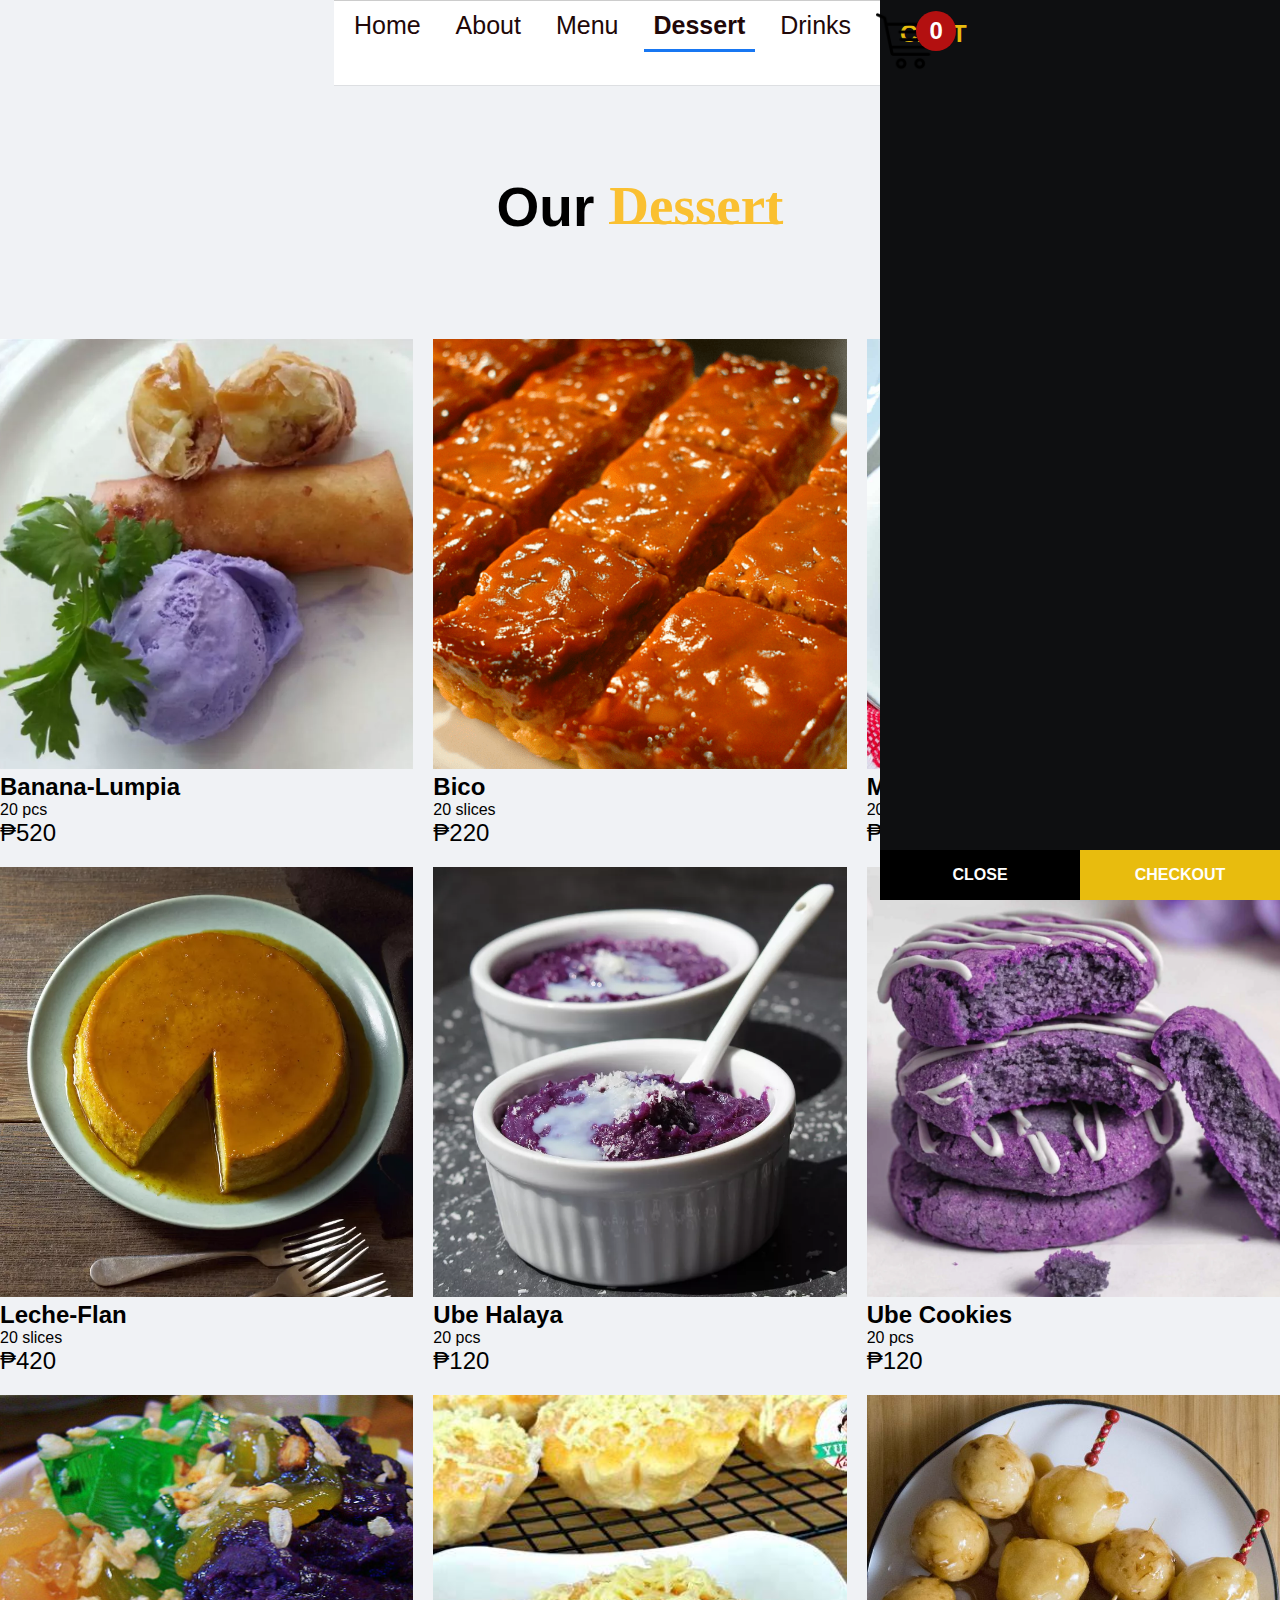
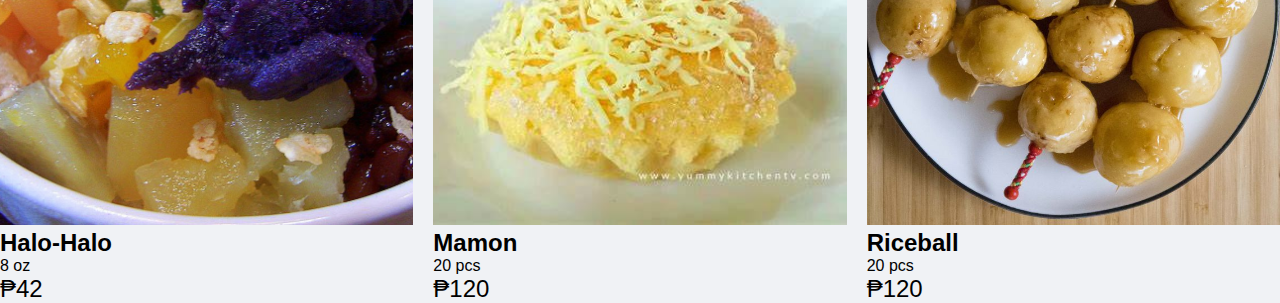
<file: dessert/Dessert.html>
<!DOCTYPE html>
<html lang="en">
<head>
    <meta charset="UTF-8">
    <meta name="viewport" content="width=device-width, initial-scale=1.0">
    <title>Document</title>
    <link rel="stylesheet" href="/style.css">
    <style>
           
    
          
    
           
        * {
 margin: 0;
 padding: 0;
 box-sizing: border-box;
}
.c {
 font-family: Arial, sans-serif;
 background-color: #f0f2f5;
}
.navbar {
 background-color: #ffffff;
 border-bottom: 1px solid #dddfe2;
 display: flex;
 justify-content: space-around;
 padding: 10px;
 background-color: white;
 border-top: 1px solid #ccc;
}


.navbar .nav-links {
 display: flex;
 text-align: center;
 list-style-type: none;
}

.navbar .nav-links li {
 margin-right: 15px;
}

.navbar .nav-links a {
 text-decoration: none;
 color: rgb(33, 8, 8);
 font-size: 25px;
 padding: 10px;
}

.navbar .nav-links a.active {
 border-bottom: 3px solid #1877f2;
 font-weight: bold;
}
 
         
         
     </style>
</head>
<body class="c">

    <div class="container">
        <header>
            <div class="navbar">
                <ul class="nav-links">
                    <li><a href="/index.html" >Home</a></li>
                    <li><a href="/about/about-us.html">About</a></li>
                    <li><a href="/Menu/Menu.html" >Menu</a></li>
                    <li><a href="" class="active" >Dessert</a></li>
                    <li><a href="/Drinks/Drinks.html">Drinks</a></li>
                    <div class="iconCart">
                        <img src="/image/icon.png">
                        <div class="totalQuantity">0</div>
                       <br>
                    </div>
                </ul>
            </div>
        </header><br>
        <div class="menu" id="Menu">
            <h1>Our<span>Dessert</span></h1>
        </div>
    </div>

        <div class="listProduct">

            <div class="item">
                <img src="/image/dessert/Banana-Lumpia.webp" alt="">
                <h2>CoPilot / Black / Automatic</h2>
                <div class="price">₱550</div>
                <button>Add To Cart</button>
            </div>

        </div>
    </div>
    <div class="cart">
        <h2>
            CART
        </h2>

        <div class="listCart">


            <div class="item">
                <img src="/image/dessert/Banana-Lumpia.webp">
                <div class="content">
                    <div class="name">CoPilot / Black / Automatic</div>
                    <div class="price">₱550 / 1 product</div>
                </div>
                <div class="quantity">
                    <button>-</button>
                    <span class="value">3</span>
                    <button>+</button>
                </div>
            </div>
         

        </div>

        <div class="buttons">
            <div class="close">
                CLOSE
            </div>
            <div class="checkout">
                <a href="/checkout/checkout.html">CHECKOUT</a>
            </div>
        </div>
    </div>


    <script src="/script.js"></script>
    
</body>
</html>
</file>
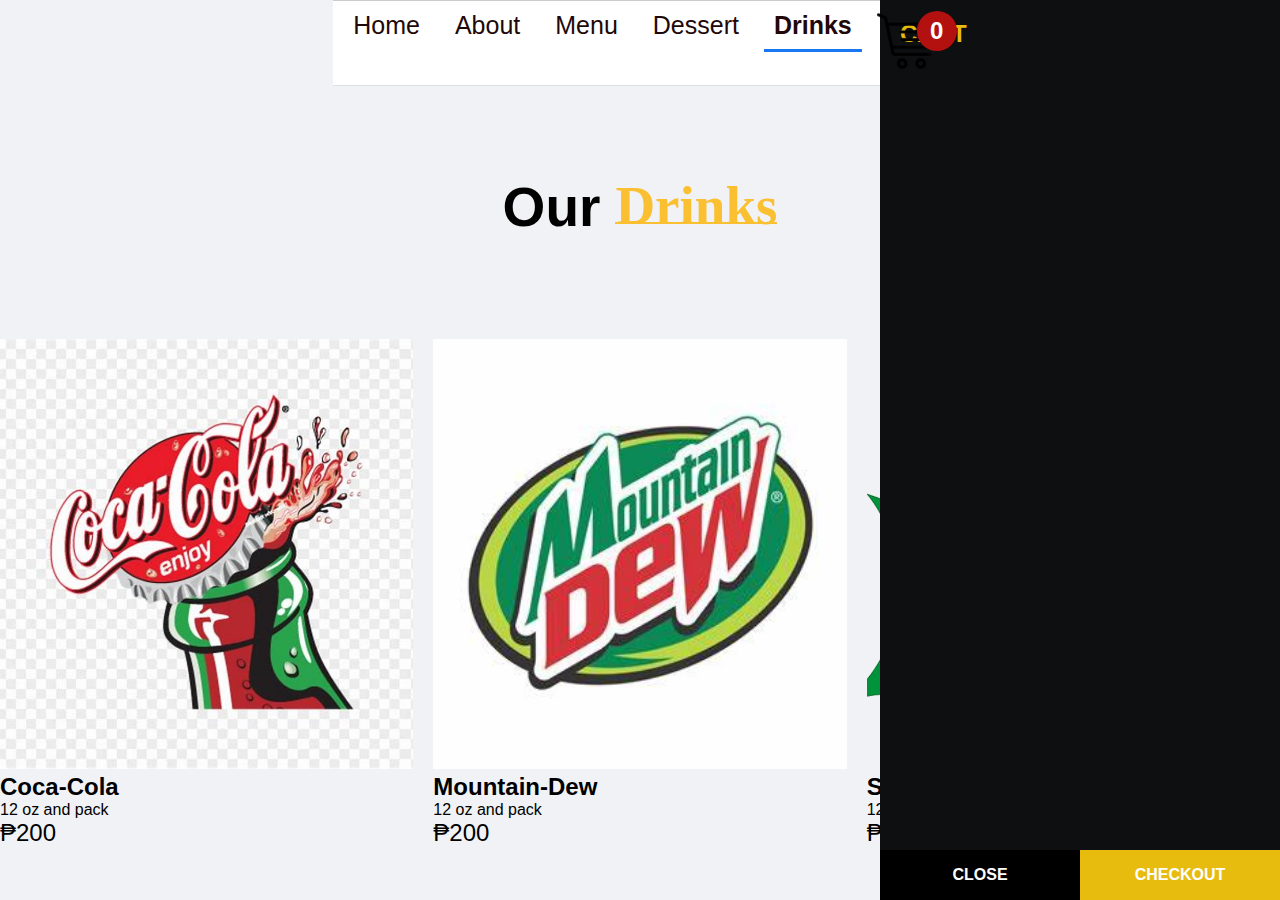
<file: Drinks/Drinks.html>
<!DOCTYPE html>
<html lang="en">
<head>
    <meta charset="UTF-8">
    <meta name="viewport" content="width=device-width, initial-scale=1.0">
    <title>Document</title>
    <link rel="stylesheet" href="/style.css">
    <style>
           
    
          
    
           
        * {
 margin: 0;
 padding: 0;
 box-sizing: border-box;
}
.c {
 font-family: Arial, sans-serif;
 background-color: #f0f2f5;
}
.navbar {
 background-color: #ffffff;
 border-bottom: 1px solid #dddfe2;
 display: flex;
 justify-content: space-around;
 padding: 10px;
 background-color: white;
 border-top: 1px solid #ccc;
}


.navbar .nav-links {
 display: flex;
 text-align: center;
 list-style-type: none;
}

.navbar .nav-links li {
 margin-right: 15px;
}

.navbar .nav-links a {
 text-decoration: none;
 color: rgb(33, 8, 8);
 font-size: 25px;
 padding: 10px;
}

.navbar .nav-links a.active {
 border-bottom: 3px solid #1877f2;
 font-weight: bold;
}
 
         
         
     </style>
</head>
<body class="c">

    <div class="container">
        <header>
            <div class="navbar">
                <ul class="nav-links">
                    <li><a href="/index.html" >Home</a></li>
                    <li><a href="/about/about-us.html">About</a></li>
                    <li><a href="/Menu/Menu.html" >Menu</a></li>
                    <li><a href="/dessert/Dessert.html">Dessert</a></li>
                    <li><a href="" class="active" >Drinks</a></li>
                    <div class="iconCart">
                        <img src="/image/icon.png">
                        <div class="totalQuantity">0</div>
                       <br>
                    </div>
                </ul>
            </div>
        </header><br>
        <div class="menu" id="Menu">
            <h1>Our<span>Drinks</span></h1>
        </div>
    </div>

        <div class="listProduct">

            <div class="item">
                <img src="/image/drinks/coke.jpg" alt="">
                <h2>CoPilot / Black / Automatic</h2>
                <div class="price">₱550</div>
                <button>Add To Cart</button>
            </div>

        </div>
    </div>
    <div class="cart">
        <h2>
            CART
        </h2>

        <div class="listCart">


            <div class="item">
                <img src="/image/drinks/coke.jpg">
                <div class="content">
                    <div class="name">CoPilot / Black / Automatic</div>
                    <div class="price">₱550 / 1 product</div>
                </div>
                <div class="quantity">
                    <button>-</button>
                    <span class="value">3</span>
                    <button>+</button>
                </div>
            </div>
         

        </div>

        <div class="buttons">
            <div class="close">
                CLOSE
            </div>
            <div class="checkout">
                <a href="/checkout/checkout.html">CHECKOUT</a>
            </div>
        </div>
    </div>


    <script src="/script.js"></script>
    
</body>
</html>
</file>
<file: style.css>
body{
    font-family: monospace;
    overflow-x: hidden;
    font-synthesis: 15px;
}
a{
    text-decoration: none;
}
.container{
    width: 1200px;
    margin: auto;
    max-width: 90%;
    transition: transform 1s;
}
header img{
    width: 60px;
}
header{
    display: flex;
    align-items: center;
    justify-content: space-around;
}
header .iconCart{
    position: relative;
    z-index: 1;
}
header .totalQuantity{
    position: absolute;
    top: 0;
    right: 0;
    font-size: x-large;
    background-color: #b31010;
    width: 40px;
    height: 40px;
    color: #fff;
    font-weight: bold;
    display: flex;
    justify-content: center;
    align-items: center;
    border-radius: 50%;
    transform: translateX(20px);
}
.menu{
    width: 100%;
    padding: 70px 0;
}

 .menu h1{
        font-size: 55px;
        display: flex;
        align-items: center;
        justify-content: center;
        margin-bottom: 30px;
    }
    
    .menu h1 span{
        color: #fac031;
        margin-left: 15px;
        font-family: mv boli;
    }
    .menu h1 span::after{
        content: '';
        width: 100%;
        height: 2px;
        background: #fac031;
        display: block;
        position: relative;
        bottom: 15px;
    }

.listProduct{
    display: grid;
    grid-template-columns: repeat(3, 1fr);
    gap: 20px;
}
.listProduct .item img{
    width: 100%;
        height: 430px;
    object-fit: cover;
}
.listProduct .item{
    position: relative;
}
.listProduct .item h2{
    font-weight: 700;
    font-size: x-large;
}
.listProduct .item .price{
    font-size: x-large;
}

.listProduct .item button{
    position: absolute;
    top: 50%;
    left: 50%;
    background-color: #e6572c;
    color: #fff;
    width: 50%;
    border: none;
    padding: 20px 30px;
    box-shadow: 0 10px 50px #000;
    cursor: pointer;
    transform: translateX(-50%) translateY(100px);
    opacity: 0;
}
.listProduct .item:hover button{
    transition:  0.5s;
    opacity: 1;
    transform: translateX(-50%) translateY(0);
}
.listDessert{
    display: grid;
    grid-template-columns: repeat(3, 1fr);
    gap: 20px;
}
.listDessert .mens img{
    width: 100%;
        height: 430px;
    object-fit: cover;
}
.listDessert .mens{
    position: relative;
}
.listDessert .mens h2{
    font-weight: 700;
    font-size: x-large;
}
.listDessert .mens .price{
    font-size: x-large;
}

.listDessert .mens button{
    position: absolute;
    top: 50%;
    left: 50%;
    background-color: #e6572c;
    color: #fff;
    width: 50%;
    border: none;
    padding: 20px 30px;
    box-shadow: 0 10px 50px #000;
    cursor: pointer;
    transform: translateX(-50%) translateY(100px);
    opacity: 0;
}
.listDessert .mens:hover button{
    transition:  0.5s;
    opacity: 1;
    transform: translateX(-50%) translateY(0);
}
.cart{
    color: #fff;
    position: fixed;
    top: 0px;
    right: 0;
    width: 400px;
    height: 100vh;
    background-color: #0E0F11;
    display: grid;
    grid-template-rows: 50px 1fr 50px;
    gap: 20px;
    transition: right 1s;
}
.cart .buttons .checkout{
    background-color: #E8BC0E;
    color: #000;
}
.cart h2{
    color: #E8BC0E;
    padding: 20px;
    margin: 0;
}


.cart .listCart .item{
    display: grid;
    grid-template-columns: 50px 1fr 70px;
    align-items: center;
    gap: 20px;
    margin-bottom: 20px;
    
}
.cart .listCart img{
    width: 100%;
    height: 70px;
    object-fit: cover;
    border-radius: 10px;
}
.cart .listCart .item .name{
    font-weight: bold;
}
.cart .listCart .item .quantity{
    display: flex;
    justify-content: end;
    align-items: center;
}
.cart .listCart .item .quantity span{
    display: block;
    width: 50px;
    text-align: center;
}

.cart .listCart{
    padding: 20px;
    overflow: auto;
}
.cart .listCart::-webkit-scrollbar{
    width: 0;
}

.cart .buttons{
    display: grid;
    grid-template-columns: repeat(2, 1fr);
    text-align: center;
}
.cart .buttons div{
    background-color: #000;
    display: flex;
    justify-content: center;
    align-items: center;
    font-weight: bold;
    cursor: pointer;
}
.cart .buttons a{
    color: #fff;
    text-decoration: none;
}
.checkoutLayout{
    display: grid;
    grid-template-columns: repeat(2, 1fr);
    gap: 50px;
    padding: 20px;
}
.checkoutLayout .right{
    background-color: #5358B3;
    border-radius: 20px;
    padding: 40px;
    color: #fff;
}
.checkoutLayout .right .form{
    display: grid;
    grid-template-columns: repeat(2, 1fr);
    gap: 20px;
    border-bottom: 1px solid #7a7fe2;
    padding-bottom: 20px;
}
.checkoutLayout .list img{
    height: 70px;
    width: 100%;
    height: 70px;
    object-fit: cover;
    border-radius: 10px;
}
.checkoutLayout .form h1,
.checkoutLayout .form .group:nth-child(-n+3){
    grid-column-start: 1;
    grid-column-end: 3;
}
.checkoutLayout .form input, 
.checkoutLayout .form select
{
    width: 100%;
    padding: 10px 20px;
    box-sizing: border-box;
    border-radius: 20px;
    margin-top: 10px;
    border:none;
    background-color: #6a6fc9;
    color: #fff;
}
.checkoutLayout .right .return .row{
    display: flex;
    justify-content: space-between;
    align-items: center;
    margin-top: 10px;
}
.checkoutLayout .right .return .row div:nth-child(2){
    font-weight: bold;
    font-size: x-large;
}
.buttonCheckout{
    width: 100%;
    height: 40px;
    border: none;
    border-radius: 20px;
    background-color: #49D8B9;
    margin-top: 20px;
    font-weight: bold;
    color: #fff;


}
.returnCart h1{
    border-top: 1px solid #eee;  
    padding: 20px 0;
}
.returnCart .list .item img{
    height: 80px;
}
.returnCart .list .item{
    display: grid;
    grid-template-columns: 80px 1fr  50px 80px;
    align-items: center;
    gap: 20px;
    margin-bottom: 30px;
    padding: 0 10px;
    box-shadow: 0 10px 20px #5555;
    border-radius: 20px;
}
.returnCart .list .item .name,
.returnCart .list .item .returnPrice{
    font-size: large;
    font-weight: bold;
}
.sha{
    display: flex;
    align-items: center;
    justify-content: space-around;
    position: relative;
    top: 130px;
}

 .sha .men_text h1{
    font-size: 60px;
    position: relative;
    top: -90px;
    left: 20px;
}

 .sha .men_text h1 span{
    margin-left: 15px;
    color: #fac031;
    font-family: mv boli;
    line-height: 22px;
    font-size: 70px;
}

 .sha .main_image img{
    width: 400px;
    position: relative;
    left: 70px;
}
.main_btn{
    background: #fac031;
    position: relative;
    left: 123px;
    bottom: 30px;
    width: 190px;
    cursor: pointer;
    padding: 12px 25px;
    top: 60px;
}

.main_btn a{
    color: #fff;
    margin-right: 5px;
    text-decoration: none;
}

.main_btn i{
    color: #fff;
    transition: 0.3s;
}

.main_btn:hover i{
    transform: translateX(7px);
}
</file>
